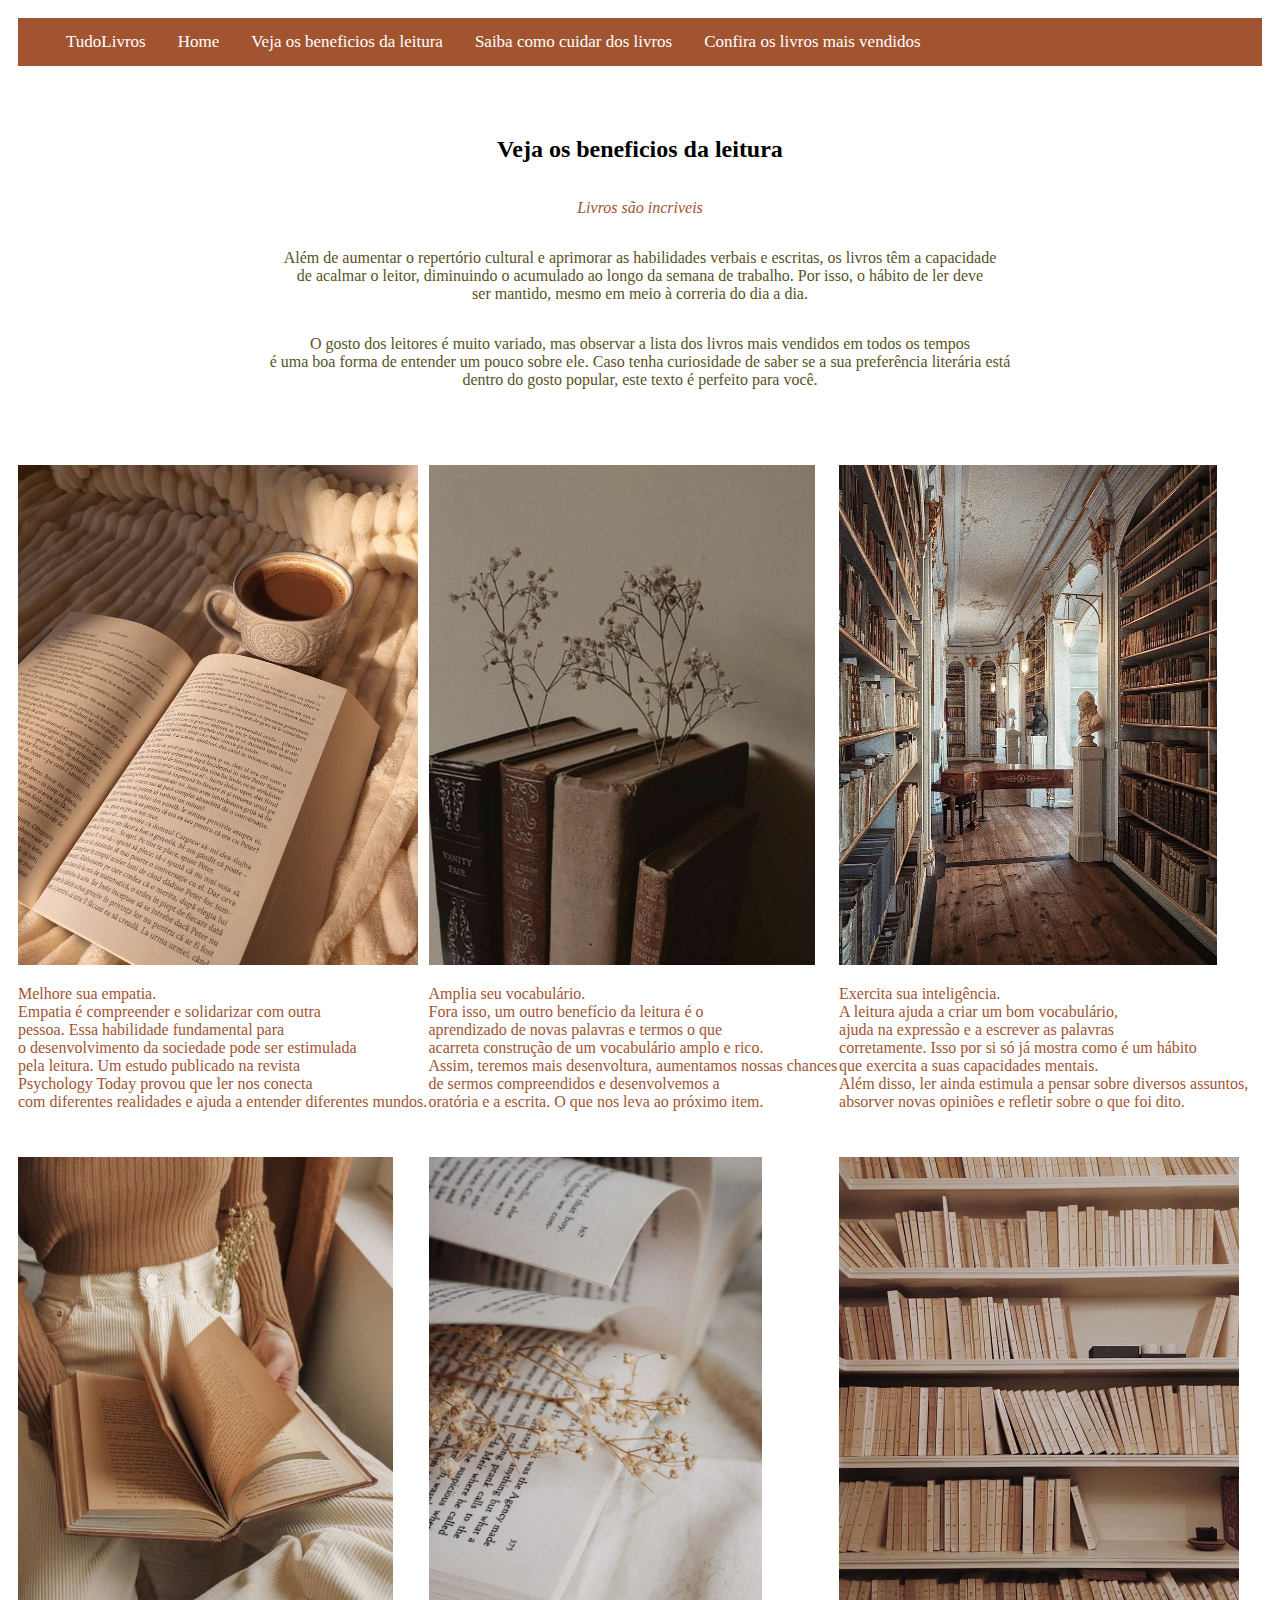
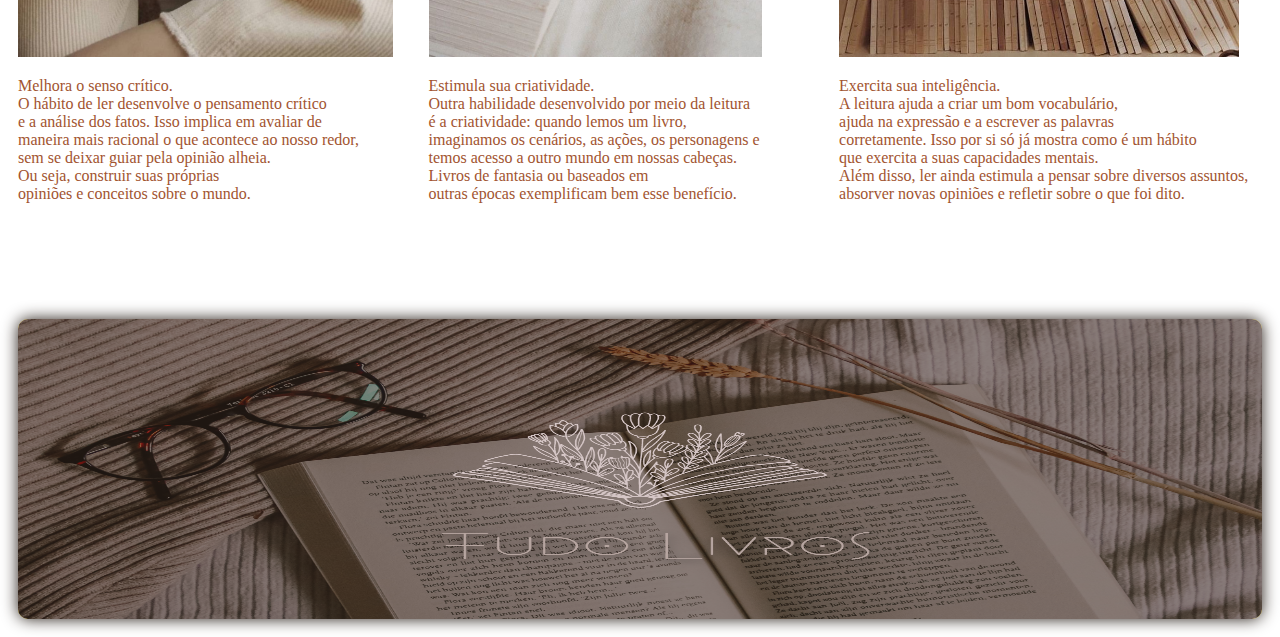
<file: pagina1.html>
<!DOCTYPE html>
<html lang="pt-br">

<head>
  <meta charset="UTF-8" />
  <meta http-equiv="X-UA-Compatible" content="IE=edge" />
  <meta name="viewport" content="width=device-width, initial-scale=1.0" />
  <title>TudoLivros</title>
  <link rel="stylesheet" href="style.css" />
  <link rel="preconnect" href="https://fonts.googleapis.com">
<link rel="preconnect" href="https://fonts.gstatic.com" crossorigin>
<link href="https://fonts.googleapis.com/css2?family=Ultra&display=swap" rel="stylesheet"> 
  <link rel="shortcut icon" href="livros.ico" type="TudoLivros">
</head>

<body>
  <!-- Navbook -->
  <header class="top-nav">

    <div class="bar black card">

      <a class="bar-item button padding-large hide-medium hide-large right" href="livros.ico"></a>
      <a href="livros.ico">TudoLivros</a>
      <a href="index.html" class="bar-item button padding-large hide-small"> Home</a>
      <a href="pagina1.html" class="bar-item button padding-large">Veja os beneficios da leitura</a>
      <a href="pagina2.html" class="bar-item button padding-large hide-small">Saiba como cuidar dos livros</a>
      <a href="pagina3.html" class="bar-item button padding-large hide-small">Confira os livros mais vendidos </a>
      <a href=""></a>

    </div>
    </div>
  </header>

  <section class="container-content-center-padding-64" id="livros">
    <h2 class="wide">Veja os beneficios da leitura</h2>
    <p class="opacity"><i>Livros são incriveis</i></p>
    <p class="justify">

      
        Além de aumentar o repertório cultural e aprimorar as habilidades verbais
        e escritas,
        os livros têm a capacidade <br> de acalmar o leitor, diminuindo o 
        acumulado ao longo da semana de trabalho. Por isso, o hábito de ler deve
        <br />
        ser mantido, mesmo em meio à correria do dia a dia.
      </p>
      <p class="justify2">
        O gosto dos leitores é muito variado, mas observar a lista dos livros mais 
        vendidos em todos os tempos <br> é uma boa forma de entender um pouco sobre 
        ele. Caso tenha curiosidade de saber se a sua preferência literária está <br>
        dentro do gosto popular, este texto é perfeito para você. </p> 

        
  </section>
  <div class="container3">
    <div>
      
      <img class="img1" src="img22.jpg" alt="livros" height="500px" />
      <p class="texto2">Melhore sua empatia. <br>

        Empatia é compreender e solidarizar com outra <br>
         pessoa. Essa habilidade fundamental para <br>
       o desenvolvimento da sociedade pode ser estimulada <br>
        pela leitura. Um estudo publicado na revista <br>
         Psychology Today provou que ler nos conecta <br>
          com diferentes realidades e ajuda a entender diferentes mundos.</p>
    </div>
    <div>
      
      <img src="img07.jpg" alt="livro2" height="500px" />
      <p class="texto2">Amplia seu vocabulário. <br>

        Fora isso, um outro benefício da leitura é o <br>
         aprendizado de novas palavras e termos o que <br> 
         acarreta construção de um vocabulário amplo e rico. <br>
          Assim, teremos mais desenvoltura, aumentamos nossas chances <br>
           de sermos compreendidos e desenvolvemos a <br> oratória e a escrita. O que nos leva ao próximo item.</p>
    </div>
    <div>
     
      <img src="img55.jpg" alt="livro3" height="500px" />
      <p class="texto2"> Exercita sua inteligência. <br>

        A leitura ajuda a criar um bom vocabulário,<br>
         ajuda na expressão e a escrever as palavras <br> corretamente. 
          Isso por si só já mostra como é um hábito <br> que 
           exercita a suas capacidades mentais. <br>
            Além disso, ler ainda estimula a pensar sobre diversos assuntos, <br>
             absorver novas opiniões e refletir sobre o que foi dito.</p>
    </div>
  </div>

  </div>
  <div class="container4">
    <div>
      
      <img class="img1" src="img99.jpg" alt="livros" height="500px" />
      <p class="texto2"> Melhora o senso crítico. <br>

        O hábito de ler desenvolve o pensamento crítico <br>
         e a análise dos fatos. Isso implica em avaliar de <br>
          maneira mais racional o que acontece ao nosso redor, <br> sem se 
           deixar guiar pela opinião alheia. <br> Ou seja,   construir suas próprias <br>
            opiniões e conceitos sobre o mundo. </p>
    </div>
    <div>
      
      <img src="img44.jpg" alt="livro2" height="500px" />
      <p class="texto2">Estimula sua criatividade. <br>

        Outra habilidade desenvolvido por meio da leitura <br>
         é a criatividade: quando lemos um livro, <br>
          imaginamos os cenários, as ações, os personagens e <br>
           temos acesso a outro mundo em nossas cabeças. <br>
            Livros de fantasia ou baseados em <br> outras épocas exemplificam bem esse benefício.
    </div>
    <div>
     
      <img src="img98.jpg" alt="livro3" height="500px" />
      <p class="texto2"> Exercita sua inteligência. <br>

        A leitura ajuda a criar um bom vocabulário,<br>
         ajuda na expressão e a escrever as palavras <br> corretamente. 
          Isso por si só já mostra como é um hábito <br> que 
           exercita a suas capacidades mentais. <br>
            Além disso, ler ainda estimula a pensar sobre diversos assuntos, <br>
             absorver novas opiniões e refletir sobre o que foi dito.</p>
    </div>
  </div>

  </div>
<footer class="rodape-1">
  <div class="rodape">
    <img class="img-rodape" src="img79.png" alt="rodape" width="1600px" height="300">
    
    
  </div>
</footer>


</body>

</html>
</file>
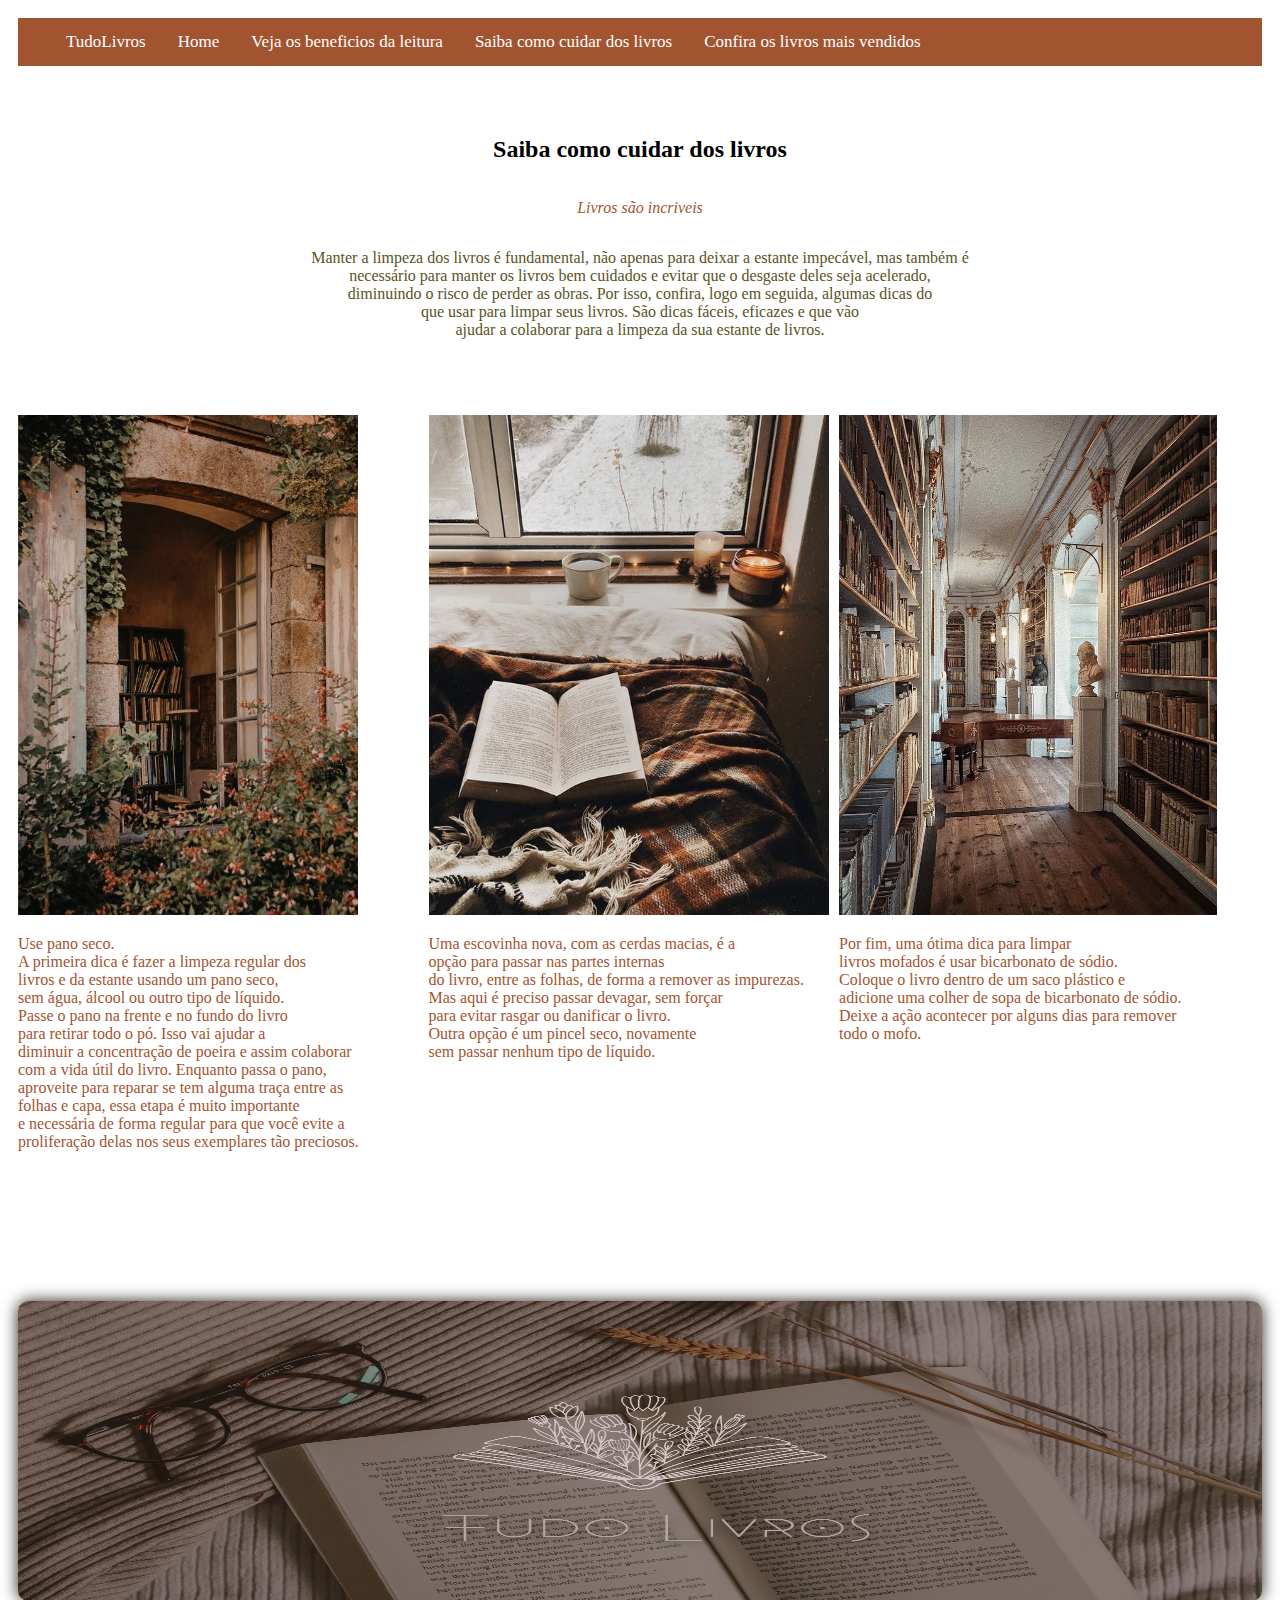
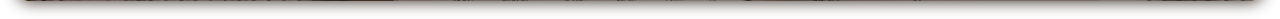
<file: pagina2.html>
<!DOCTYPE html>
<html lang="pt-br">

<head>
  <meta charset="UTF-8" />
  <meta http-equiv="X-UA-Compatible" content="IE=edge" />
  <meta name="viewport" content="width=device-width, initial-scale=1.0" />
  <title>TudoLivros</title>
  <link rel="stylesheet" href="style.css" />
  <link rel="preconnect" href="https://fonts.googleapis.com">
  <link rel="preconnect" href="https://fonts.gstatic.com" crossorigin>
  <link href="https://fonts.googleapis.com/css2?family=Ultra&display=swap" rel="stylesheet"> 
  <link rel="shortcut icon" href="livros.ico" type="TudoLivros">
</head>

<body>
  <!-- Navbook -->
  <header class="top-nav">

    <div class="book black card">

      <a class="bar-item button padding-large hide-medium hide-large right" href="javascript:void(0)"></a>
      <a href="livros.ico">TudoLivros</a>
      <a href="index.html" class="bar-item button padding-large hide-small"> Home</a>
      <a href="pagina1.html" class="bar-item button padding-large">Veja os beneficios da leitura</a>
      <a href="pagina2.html" class="bar-item button padding-large hide-small">Saiba como cuidar dos livros</a>
      <a href="pagina3.html" class="bar-item button padding-large hide-small">Confira os livros mais vendidos </a>
      <a href=""></a>

    </div>
    </div>
  </header>

  <section class="container-content-center-padding-64" id="livros">
    <h2 class="wide">Saiba como cuidar dos livros </h2>
    <p class="opacity"><i>Livros são incriveis </i></p>
    <p class="justify">


      Manter a limpeza dos livros é fundamental, não apenas para deixar a
      estante impecável, mas também é <br>
      necessário para manter os livros bem cuidados e evitar que o
      desgaste deles seja acelerado, <br> diminuindo o risco de perder
      as obras. Por isso, confira, logo em seguida, algumas dicas do <br>

      que usar para limpar seus livros. São dicas fáceis, eficazes e que vão <br>

      ajudar a colaborar para a limpeza da sua estante de livros. </p>


  </section>
  <div class="container3">
    <div>

      <img class="img1" src="img77.jpg" alt="livros" height="500px" />
      <p class="texto2">Use pano seco. <br>

        A primeira dica é fazer a limpeza regular dos <br>
         livros e da estante usando um pano seco, <br>
          sem água, álcool ou outro tipo de líquido. <br>
           Passe o pano na frente e no fundo do livro <br>
            para retirar todo o pó. Isso vai ajudar a <br>
             diminuir a concentração de poeira e assim colaborar <br>
              com a vida útil do livro. Enquanto passa o pano, <br>
               aproveite para reparar se tem alguma traça
        entre as <br> folhas e capa, essa etapa é muito importante <br>
         e necessária de forma regular para que você evite a <br>
          proliferação delas nos seus exemplares
        tão preciosos.
      </p>
      <br /> </p>
    </div>
    <div>

      <img src="img96.jpg" alt="livro2" height="500px" />
      <p class="texto2"> 
        Uma escovinha nova, com as cerdas macias, é a <br>
         opção para passar nas partes internas <br>
          do livro, entre as folhas, de forma a remover as impurezas. <br>
           Mas aqui é preciso passar devagar, sem forçar <br>
            para evitar rasgar ou danificar o livro. <br>
             Outra opção é um pincel seco, novamente <br> sem passar nenhum tipo de
        
        líquido.
      </p>
    </div>
    <div>

      <img src="img55.jpg" alt="livro3" height="500px" />
      <p class="texto2"> <p> Por fim, uma ótima dica para limpar <br>
         livros mofados é usar bicarbonato de sódio. <br>
          Coloque o livro dentro de um saco plástico e <br> 
          adicione uma colher de sopa de bicarbonato de sódio. <br>
           Deixe a ação acontecer por alguns dias para remover <br>
            todo o mofo. 
      </p>
    </div>
  </div>

  <footer class="rodape-1">
    <div class="rodape">
      <img class="img-rodape" src="img79.png" alt="rodape" width="1600px" height="300">
      
      
    </div>
  </footer>
  
 

  
    
</body>

</html>
</file>
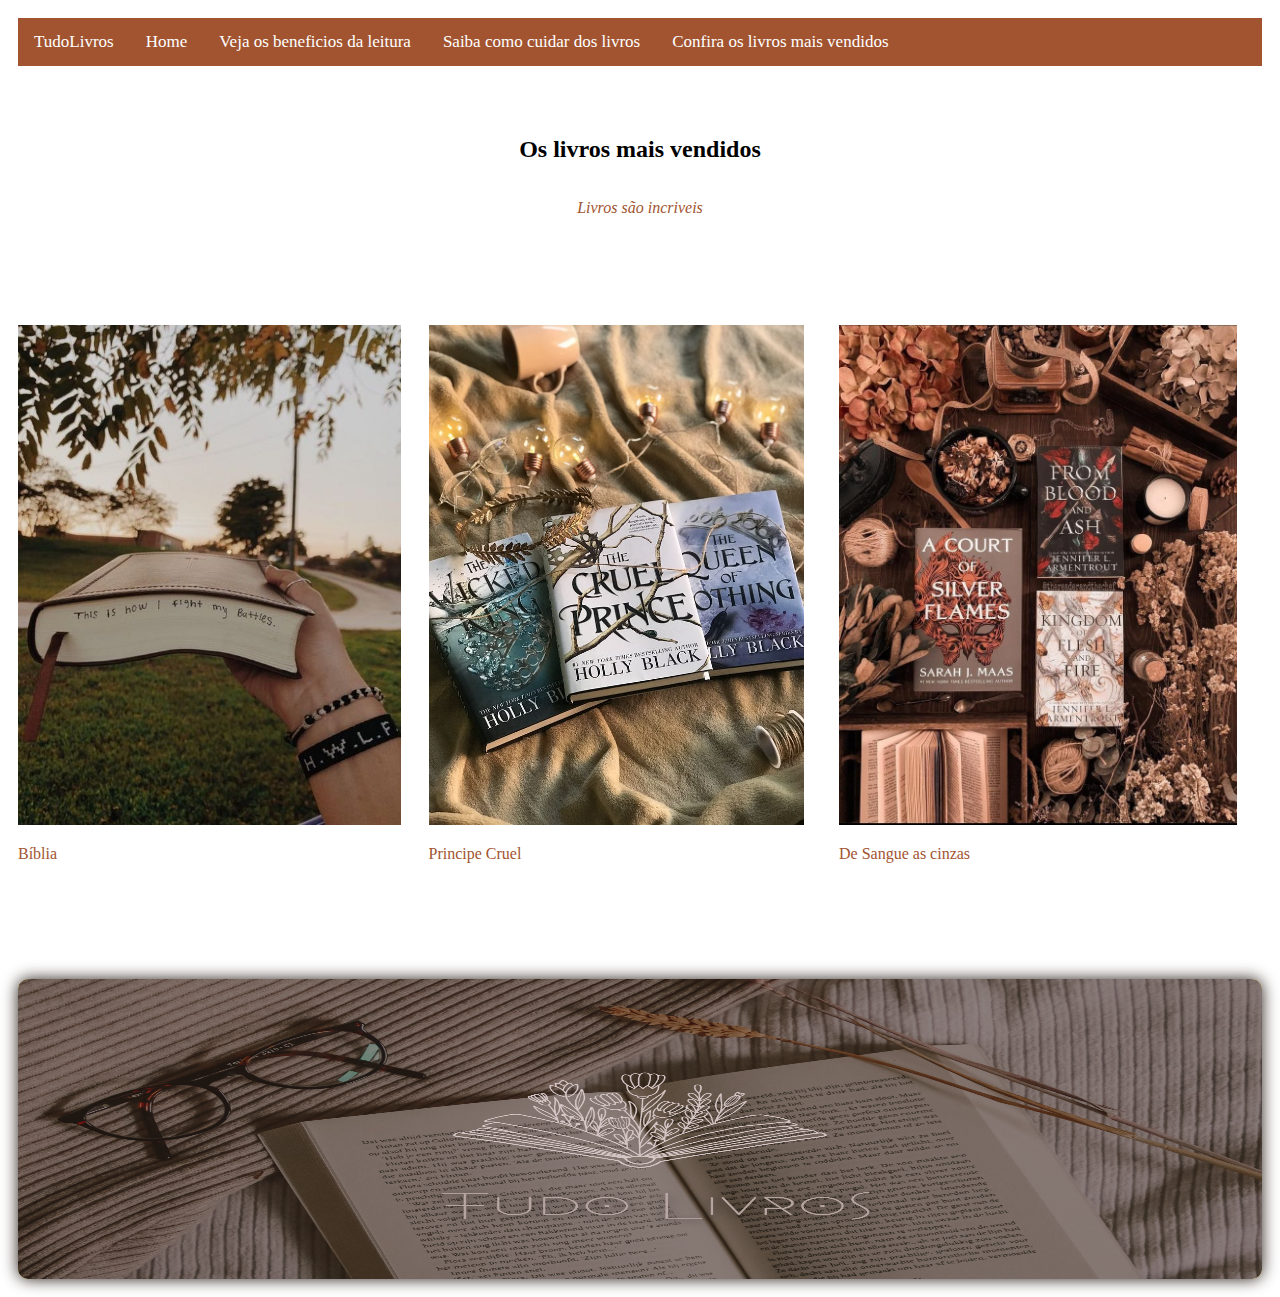
<file: pagina3.html>
<!DOCTYPE html>
<html lang="pt-br">
<head>
    <meta charset="UTF-8">
    <meta http-equiv="X-UA-Compatible" content="IE=edge">
    <meta name="viewport" content="width=device-width, initial-scale=1.0">
    <title>Tudo Livros</title>
    <link rel="stylesheet" href="style.css" />
    <link rel="preconnect" href="https://fonts.googleapis.com">
    <link rel="preconnect" href="https://fonts.gstatic.com" crossorigin>
    <link href="https://fonts.googleapis.com/css2?family=Ultra&display=swap" rel="stylesheet"> 

    <link rel="shortcut icon" href="livros.ico" type="TudoLivros">
  </head>
  
  <body>
    <!-- Navbook -->
    <header class="top-nav">
  
      <div class="book black card">
  
       
        <a href="livros.ico">TudoLivros</a>
        <a href="index.html" class="bar-item button padding-large hide-small"> Home</a>
        <a href="pagina1.html" class="bar-item button padding-large">Veja os beneficios da leitura</a>
        <a href="pagina2.html" class="bar-item button padding-large hide-small">Saiba como cuidar dos livros</a>
        <a href="pagina3.html" class="bar-item button padding-large hide-small">Confira os livros mais vendidos </a>
        
  
      </div>
      </div>
    </header>
  
    <section class="container-content-center-padding-64" id="livros">
      <h2 class="wide">Os livros mais vendidos </h2>
      <p class="opacity"><i>Livros são incriveis </i></p>
      <p class="justify">
  
  
       
  
  
    </section>
    <div class="container3">
      <div>
  
        <img class="img1" src="img70.jpeg" alt="livros" height="500px" />
        <p class="texto2"> Bíblia </p>
  
         
        
      </div>
      <div>
  
        <img src="img45.jpeg" alt="livro2" height="500px" />
        <p class="texto2"> Principe Cruel
         
        </p>
      </div>
      <div>
  
        <img src="img92.jpeg" alt="livro3" height="500px" />
        <p class="texto2"> De Sangue as cinzas
        </p>
      </div>
    </div>
  
    <footer class="rodape-1">
      <div class="rodape">
        <img class="img-rodape" src="img79.png" alt="rodape" width="1600px" height="300">
        
        
      </div>
    </footer>
    
   
  
    


    
</body>
</html>
</file>
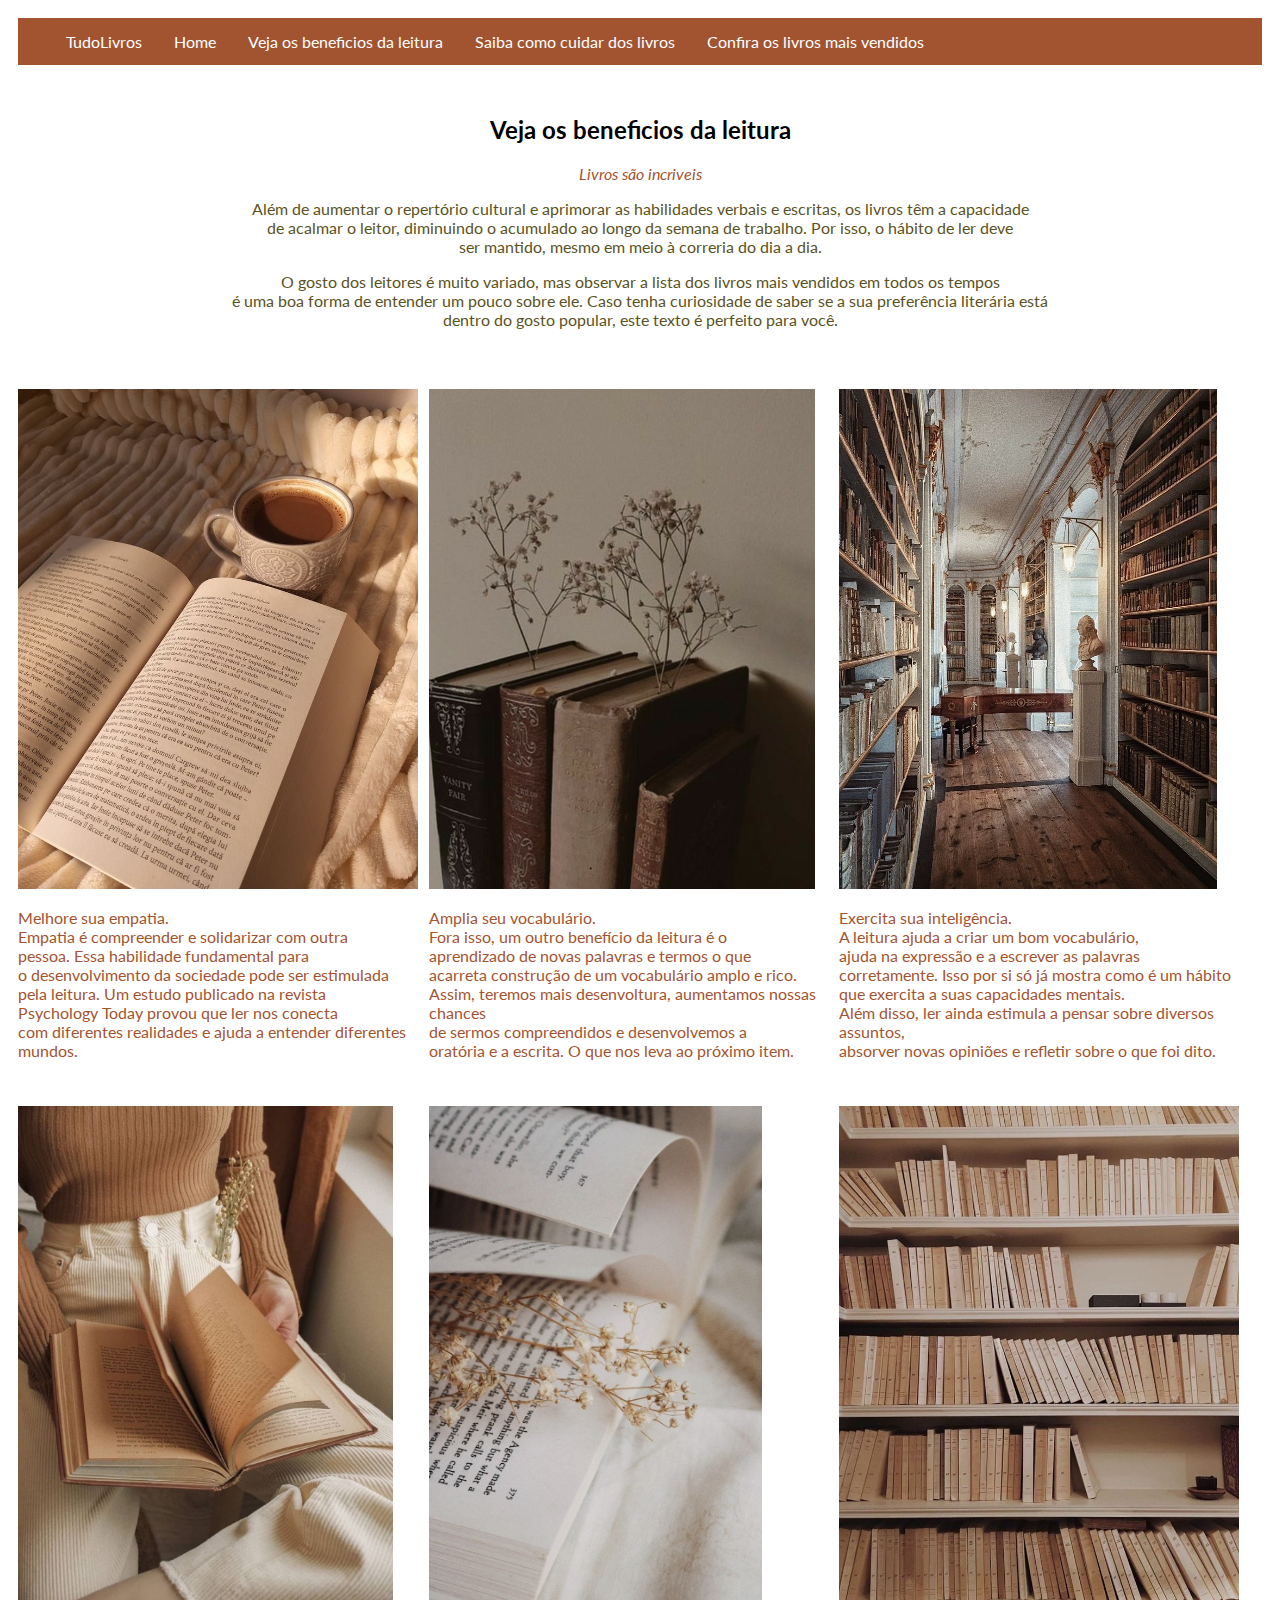
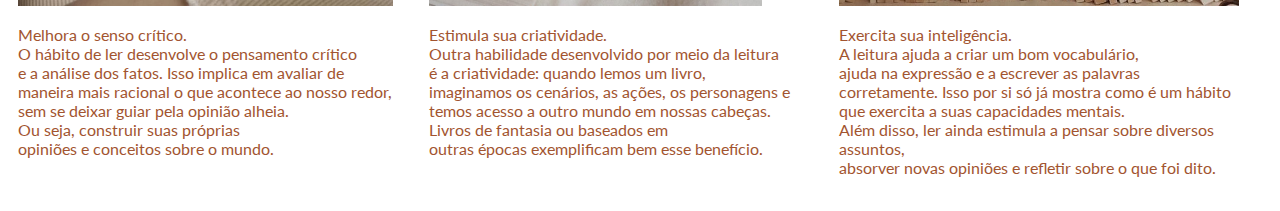
<file: jornal/pagina1.html>
<!DOCTYPE html>
<html lang="en">

<head>
  <meta charset="UTF-8" />
  <meta http-equiv="X-UA-Compatible" content="IE=edge" />
  <meta name="viewport" content="width=device-width, initial-scale=1.0" />
  <title>jornal</title>
  <link rel="stylesheet" href="style.css" />
  <link rel="stylesheet" href="https://fonts.googleapis.com/css?family=Lato">
  <link rel="stylesheet" href="https://cdnjs.cloudflare.com/ajax/libs/font-awesome/4.7.0/css/font-awesome.min.css">
  <link rel="shortcut icon" href="livros.ico" type="TudoLivros">
</head>

<body>
  <!-- Navbook -->
  <header class="top-nav">

    <div class="bar black card">

      <a class="bar-item button padding-large hide-medium hide-large right" href="livros.ico"></a>
      <a href="livros.ico">TudoLivros</a>
      <a href="index.html" class="bar-item button padding-large hide-small"> Home</a>
      <a href="pagina1.html" class="bar-item button padding-large">Veja os beneficios da leitura</a>
      <a href="pagina2.html" class="bar-item button padding-large hide-small">Saiba como cuidar dos livros</a>
      <a href="pagina3.html" class="bar-item button padding-large hide-small">Confira os livros mais vendidos </a>
      <a href=""></a>

    </div>
    </div>
  </header>

  <section class="container-content-center-padding-64" id="livros">
    <h2 class="wide">Veja os beneficios da leitura</h2>
    <p class="opacity"><i>Livros são incriveis</i></p>
    <p class="justify">

      
        Além de aumentar o repertório cultural e aprimorar as habilidades verbais
        e escritas,
        os livros têm a capacidade <br> de acalmar o leitor, diminuindo o 
        acumulado ao longo da semana de trabalho. Por isso, o hábito de ler deve
        <br />
        ser mantido, mesmo em meio à correria do dia a dia.
      </p>
      <p class="justify2">
        O gosto dos leitores é muito variado, mas observar a lista dos livros mais 
        vendidos em todos os tempos <br> é uma boa forma de entender um pouco sobre 
        ele. Caso tenha curiosidade de saber se a sua preferência literária está <br>
        dentro do gosto popular, este texto é perfeito para você. </p> 

        
  </section>
  <div class="container3">
    <div>
      
      <img class="img1" src="img22.jpg" alt="livros" height="500px" />
      <p class="texto2">Melhore sua empatia. <br>

        Empatia é compreender e solidarizar com outra <br>
         pessoa. Essa habilidade fundamental para <br>
       o desenvolvimento da sociedade pode ser estimulada <br>
        pela leitura. Um estudo publicado na revista <br>
         Psychology Today provou que ler nos conecta <br>
          com diferentes realidades e ajuda a entender diferentes mundos.</p>
    </div>
    <div>
      
      <img src="img07.jpg" alt="livro2" height="500px" />
      <p class="texto2">Amplia seu vocabulário. <br>

        Fora isso, um outro benefício da leitura é o <br>
         aprendizado de novas palavras e termos o que <br> 
         acarreta construção de um vocabulário amplo e rico. <br>
          Assim, teremos mais desenvoltura, aumentamos nossas chances <br>
           de sermos compreendidos e desenvolvemos a <br> oratória e a escrita. O que nos leva ao próximo item.</p>
    </div>
    <div>
     
      <img src="img55.jpg" alt="livro3" height="500px" />
      <p class="texto2"> Exercita sua inteligência. <br>

        A leitura ajuda a criar um bom vocabulário,<br>
         ajuda na expressão e a escrever as palavras <br> corretamente. 
          Isso por si só já mostra como é um hábito <br> que 
           exercita a suas capacidades mentais. <br>
            Além disso, ler ainda estimula a pensar sobre diversos assuntos, <br>
             absorver novas opiniões e refletir sobre o que foi dito.</p>
    </div>
  </div>

  </div>
  <div class="container4">
    <div>
      
      <img class="img1" src="img99.jpg" alt="livros" height="500px" />
      <p class="texto2"> Melhora o senso crítico. <br>

        O hábito de ler desenvolve o pensamento crítico <br>
         e a análise dos fatos. Isso implica em avaliar de <br>
          maneira mais racional o que acontece ao nosso redor, <br> sem se 
           deixar guiar pela opinião alheia. <br> Ou seja,   construir suas próprias <br>
            opiniões e conceitos sobre o mundo. </p>
    </div>
    <div>
      
      <img src="img44.jpg" alt="livro2" height="500px" />
      <p class="texto2">Estimula sua criatividade. <br>

        Outra habilidade desenvolvido por meio da leitura <br>
         é a criatividade: quando lemos um livro, <br>
          imaginamos os cenários, as ações, os personagens e <br>
           temos acesso a outro mundo em nossas cabeças. <br>
            Livros de fantasia ou baseados em <br> outras épocas exemplificam bem esse benefício.
    </div>
    <div>
     
      <img src="img98.jpg" alt="livro3" height="500px" />
      <p class="texto2"> Exercita sua inteligência. <br>

        A leitura ajuda a criar um bom vocabulário,<br>
         ajuda na expressão e a escrever as palavras <br> corretamente. 
          Isso por si só já mostra como é um hábito <br> que 
           exercita a suas capacidades mentais. <br>
            Além disso, ler ainda estimula a pensar sobre diversos assuntos, <br>
             absorver novas opiniões e refletir sobre o que foi dito.</p>
    </div>
  </div>

  </div>



</body>

</html>
</file>
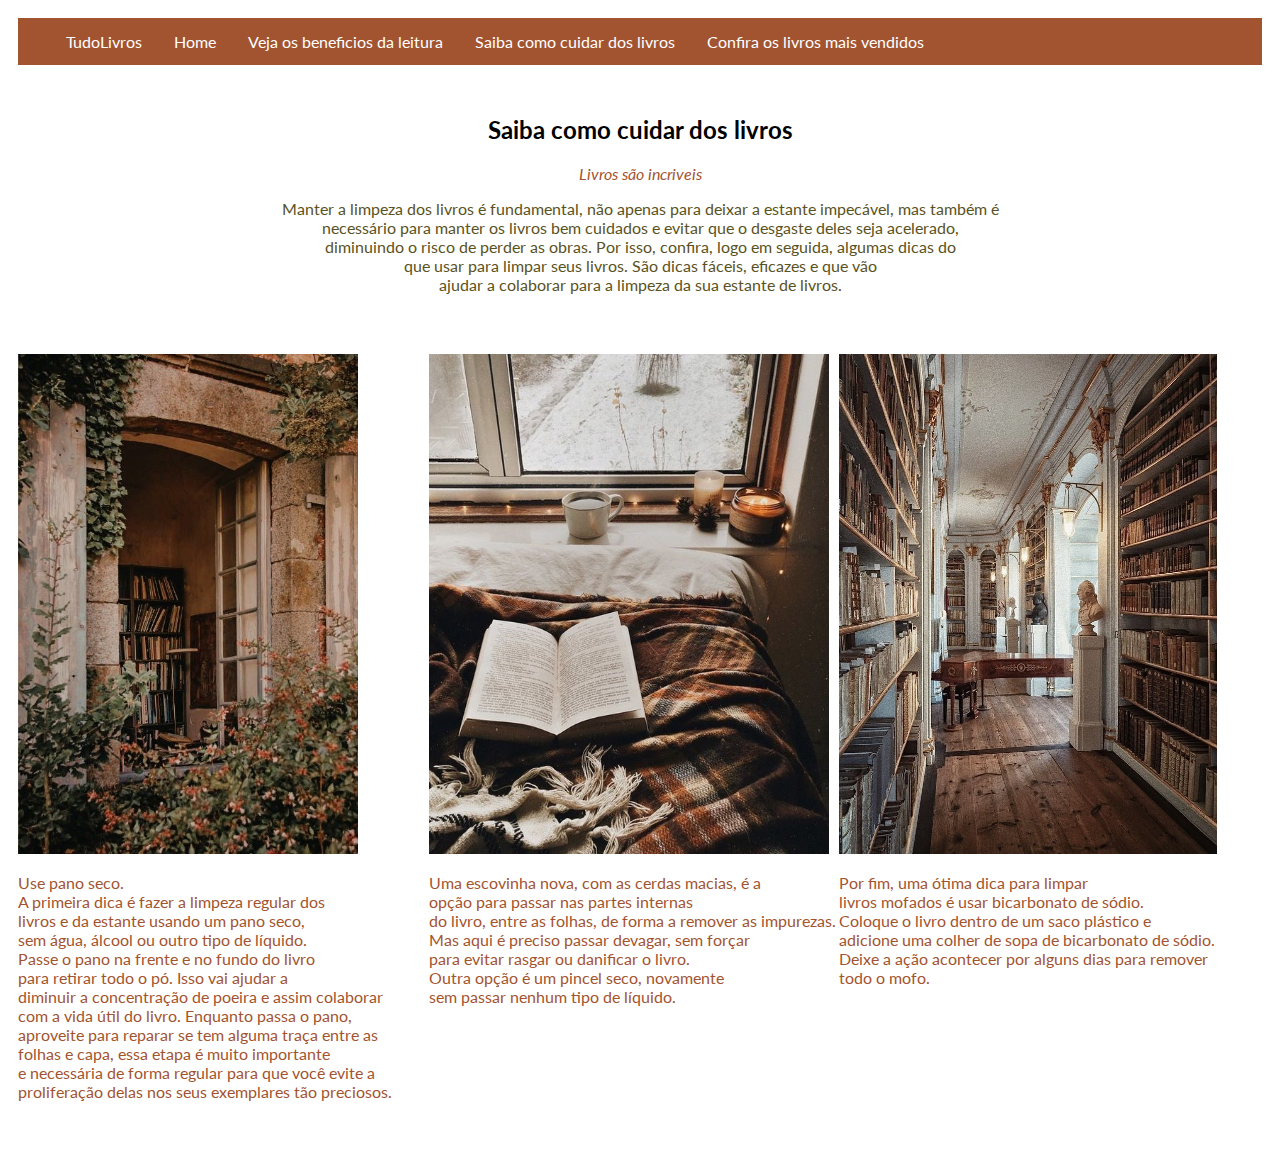
<file: jornal/pagina2.html>
<!DOCTYPE html>
<html lang="en">

<head>
  <meta charset="UTF-8" />
  <meta http-equiv="X-UA-Compatible" content="IE=edge" />
  <meta name="viewport" content="width=device-width, initial-scale=1.0" />
  <title>Document</title>
  <link rel="stylesheet" href="style.css" />
  <link rel="stylesheet" href="https://fonts.googleapis.com/css?family=Lato">
  <link rel="stylesheet" href="https://cdnjs.cloudflare.com/ajax/libs/font-awesome/4.7.0/css/font-awesome.min.css">
  <link rel="shortcut icon" href="livros.ico" type="TudoLivros">
</head>

<body>
  <!-- Navbook -->
  <header class="top-nav">

    <div class="book black card">

      <a class="bar-item button padding-large hide-medium hide-large right" href="javascript:void(0)"></a>
      <a href="livros.ico">TudoLivros</a>
      <a href="index.html" class="bar-item button padding-large hide-small"> Home</a>
      <a href="pagina1.html" class="bar-item button padding-large">Veja os beneficios da leitura</a>
      <a href="pagina2.html" class="bar-item button padding-large hide-small">Saiba como cuidar dos livros</a>
      <a href="pagina3.html" class="bar-item button padding-large hide-small">Confira os livros mais vendidos </a>
      <a href=""></a>

    </div>
    </div>
  </header>

  <section class="container-content-center-padding-64" id="livros">
    <h2 class="wide">Saiba como cuidar dos livros </h2>
    <p class="opacity"><i>Livros são incriveis </i></p>
    <p class="justify">


      Manter a limpeza dos livros é fundamental, não apenas para deixar a
      estante impecável, mas também é <br>
      necessário para manter os livros bem cuidados e evitar que o
      desgaste deles seja acelerado, <br> diminuindo o risco de perder
      as obras. Por isso, confira, logo em seguida, algumas dicas do <br>

      que usar para limpar seus livros. São dicas fáceis, eficazes e que vão <br>

      ajudar a colaborar para a limpeza da sua estante de livros. </p>


  </section>
  <div class="container3">
    <div>

      <img class="img1" src="img77.jpg" alt="livros" height="500px" />
      <p class="texto2">Use pano seco. <br>

        A primeira dica é fazer a limpeza regular dos <br>
         livros e da estante usando um pano seco, <br>
          sem água, álcool ou outro tipo de líquido. <br>
           Passe o pano na frente e no fundo do livro <br>
            para retirar todo o pó. Isso vai ajudar a <br>
             diminuir a concentração de poeira e assim colaborar <br>
              com a vida útil do livro. Enquanto passa o pano, <br>
               aproveite para reparar se tem alguma traça
        entre as <br> folhas e capa, essa etapa é muito importante <br>
         e necessária de forma regular para que você evite a <br>
          proliferação delas nos seus exemplares
        tão preciosos.
      </p>
      <br /> </p>
    </div>
    <div>

      <img src="img96.jpg" alt="livro2" height="500px" />
      <p class="texto2"> 
        Uma escovinha nova, com as cerdas macias, é a <br>
         opção para passar nas partes internas <br>
          do livro, entre as folhas, de forma a remover as impurezas. <br>
           Mas aqui é preciso passar devagar, sem forçar <br>
            para evitar rasgar ou danificar o livro. <br>
             Outra opção é um pincel seco, novamente <br> sem passar nenhum tipo de
        
        líquido.
      </p>
    </div>
    <div>

      <img src="img55.jpg" alt="livro3" height="500px" />
      <p class="texto2"> <p> Por fim, uma ótima dica para limpar <br>
         livros mofados é usar bicarbonato de sódio. <br>
          Coloque o livro dentro de um saco plástico e <br> 
          adicione uma colher de sopa de bicarbonato de sódio. <br>
           Deixe a ação acontecer por alguns dias para remover <br>
            todo o mofo. 
      </p>
    </div>
  </div>

  
 

  
    
</body>

</html>
</file>
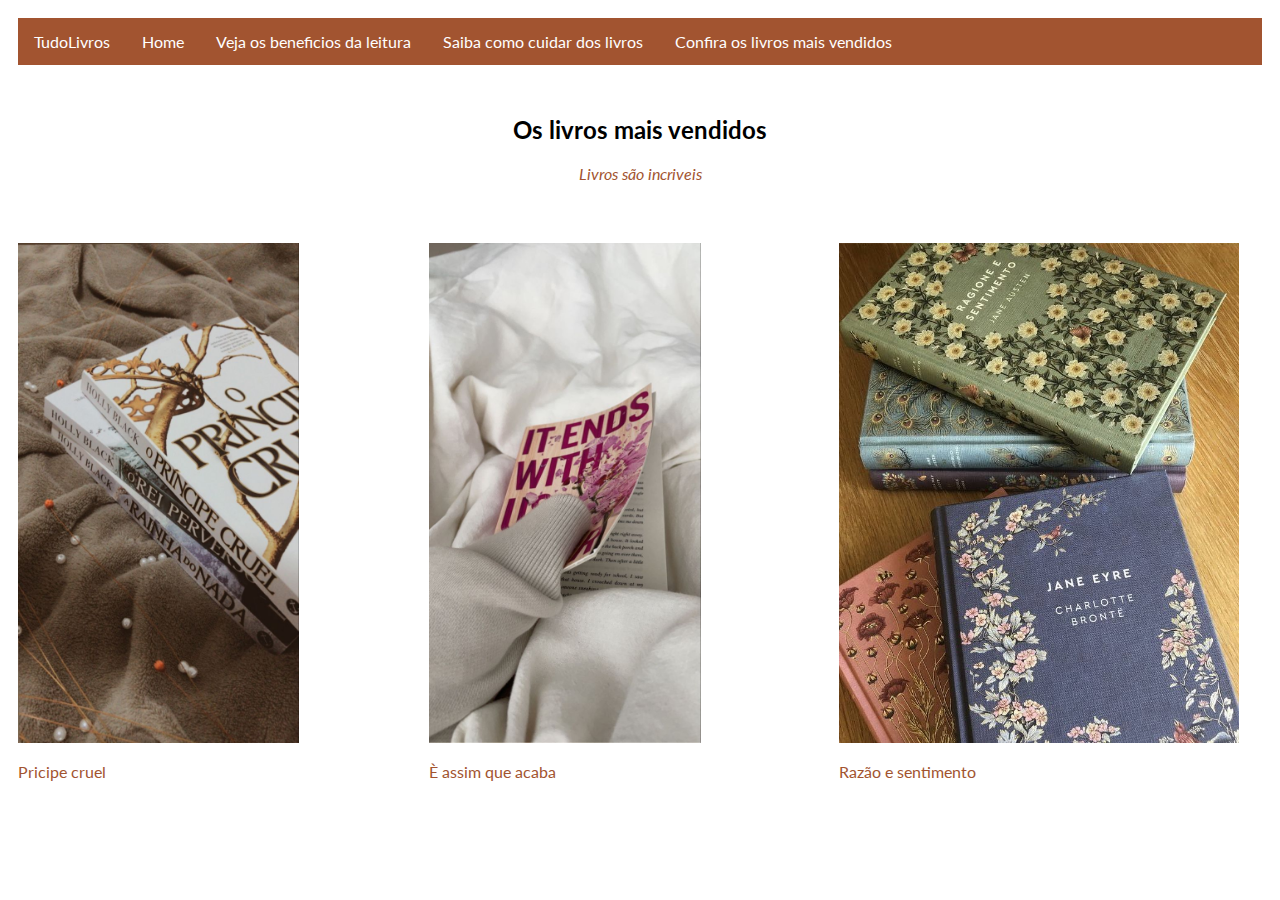
<file: jornal/pagina3.html>
<!DOCTYPE html>
<html lang="pt-br">
<head>
    <meta charset="UTF-8">
    <meta http-equiv="X-UA-Compatible" content="IE=edge">
    <meta name="viewport" content="width=device-width, initial-scale=1.0">
    <title>Document</title>
    <link rel="stylesheet" href="style.css" />
    <link rel="stylesheet" href="https://fonts.googleapis.com/css?family=Lato">
    <link rel="stylesheet" href="https://cdnjs.cloudflare.com/ajax/libs/font-awesome/4.7.0/css/font-awesome.min.css">
    <link rel="shortcut icon" href="livros.ico" type="TudoLivros">
  </head>
  
  <body>
    <!-- Navbook -->
    <header class="top-nav">
  
      <div class="book black card">
  
       
        <a href="livros.ico">TudoLivros</a>
        <a href="index.html" class="bar-item button padding-large hide-small"> Home</a>
        <a href="pagina1.html" class="bar-item button padding-large">Veja os beneficios da leitura</a>
        <a href="pagina2.html" class="bar-item button padding-large hide-small">Saiba como cuidar dos livros</a>
        <a href="pagina3.html" class="bar-item button padding-large hide-small">Confira os livros mais vendidos </a>
        
  
      </div>
      </div>
    </header>
  
    <section class="container-content-center-padding-64" id="livros">
      <h2 class="wide">Os livros mais vendidos </h2>
      <p class="opacity"><i>Livros são incriveis </i></p>
      <p class="justify">
  
  
       
  
  
    </section>
    <div class="container3">
      <div>
  
        <img class="img1" src="imgprincipecruel.jpg" alt="livros" height="500px" />
        <p class="texto2"> Pricipe cruel </p>
  
         
        
      </div>
      <div>
  
        <img src="imgeindhoven.jpg" alt="livro2" height="500px" />
        <p class="texto2"> È assim que acaba 
         
        </p>
      </div>
      <div>
  
        <img src="imglivro.jpg" alt="livro3" height="500px" />
        <p class="texto2"> Razão e sentimento
        </p>
      </div>
    </div>
  
    
   
  
    


    
</body>
</html>
</file>
<file: style.css>
@charset "UTF-8";




* {box-sizing: content-box;

}

body {
    padding: 10px;
    background-color: #FFFFFF;

}

.container-content-center-padding-64 {
    justify-content: center;
    align-items: center;
    text-align: center;
    
    margin: 50px;
    width: auto;
    display: grid;
}
.top-nav {
    overflow: hidden;
    background-color: #A25430;
}

.top-nav a {
   
    color:#FFFFFF;
    float: left;
    display: block;
    
    text-align: center;
    padding: 14px 16px;
    text-decoration: none;
    font-size: 17px;
  
    
    
  }
  .top-nav a:hover {
    background-color: #FFFFFF;
    color:#A25430;
  }
    


.top-nav {
    overflow: hidden;
    flex-direction: row;
    justify-content: left;
    align-items: center;
    flex-wrap: nowrap;
}

.content h1 {
    text-align: center;
    color: #5A5223;
    
margin: 50px;


}

.mySlides h3,
b {
    text-align: left;
    color: #5A5223;
    display: flex;
   
    justify-content: left;
    
    flex-wrap: nowrap;

    flex-direction: row;

}

.content h2 {
    text-align: center;
    color: #261D16;
    
    
}


.opacity{
    text-align:center;
    color:#A25430;
}


.texto-centro{
    justify-content: center;
    margin-top: 100px;
}

.container2{
    display: grid;
    grid-template-columns: 33% 33% 33% ;
    margin-top: 20px;
    
   
    padding-top: 10px;
}
.texto{
    color:#5A5223;
}
h3{
    height: 5px;}

    .justify{
        color:#5A5223;}
    



    

   

    .justify2{
        color: #5A5223;
    }
    .container3{
        color: #A25430;
        grid-template-columns: 33% 33% 33% ;
        
       display: grid;
        
        margin-top: 20px;
       
        padding-top: 10px;
    }
    .container4{
        color: #A25430;
        grid-template-columns: 33% 33% 33% ;
        
       display: grid;
        
        margin-top: 20px;
       
        padding-top: 10px;
    }
    .img-rodape{
        border-radius: 10px;
        margin-top: 100px;
        box-shadow: inset 0 0 1em gold, 0 0 1em #261D16;
        
       
    
    
  
    }
    .rodape{
        justify-content: center;
        display: flex;
        

    }
    .img1{
       
    }
</file>
<file: jornal/style.css>
@charset "UTF-8";


body {
    font-family: "Lato", sans-serif
}

* {
    box-sizing: border-box;
}

body {
    padding: 10px;
    background-color: #FFFFFF;

}

.container-content-center-padding-64 {
    justify-content: center;
    align-items: center;
    text-align: center;
    margin: 50px;
    width: auto;
}
.top-nav {
    overflow: hidden;
    background-color: #A25430;
}

.top-nav a {
    float: left;
    display: block;
    color:#FFFFFF;
    text-align: center;
    padding: 14px 16px;
    text-decoration: none;
}

.top-nav {
    display: flex;
    flex-direction: row;
    justify-content: left;
    align-items: center;
    flex-wrap: nowrap;
}

.content h1 {
    text-align: center;
    color: #5A5223;
    
margin: 50px;


}

.mySlides h3,
b {
    text-align: left;
    color: #5A5223;
    display: flex;
   
    justify-content: left;
    
    flex-wrap: nowrap;

    flex-direction: row;

}

.content h2 {
    text-align: center;
    color: #261D16;
    
    
}


.opacity{
    text-align:center;
    color:#A25430;
}


.texto-centro{
    justify-content: center;
    margin-top: 100px;
}
.container-content-center-padding-64{
    text-align: center;
}
.container2{
    display: grid;
    grid-template-columns: 33% 33% 33% ;
    margin-top: 20px;
   
    padding-top: 10px;
}
.texto{
    color:#5A5223;
}
h3{
    height: 5px;}

    .justify{
        color:#5A5223;}
    


.rodape{
    margin: 100px;
    margin-left: 25%;
    
    justify-content: center;
}
    .justify2{
        color: #5A5223;
    }
    .container3{
        color: #A25430;
        grid-template-columns: 33% 33% 33% ;
        
       display: grid;
        
        margin-top: 20px;
       
        padding-top: 10px;
    }
    .container4{
        color: #A25430;
        grid-template-columns: 33% 33% 33% ;
        
       display: grid;
        
        margin-top: 20px;
       
        padding-top: 10px;
    }
</file>
